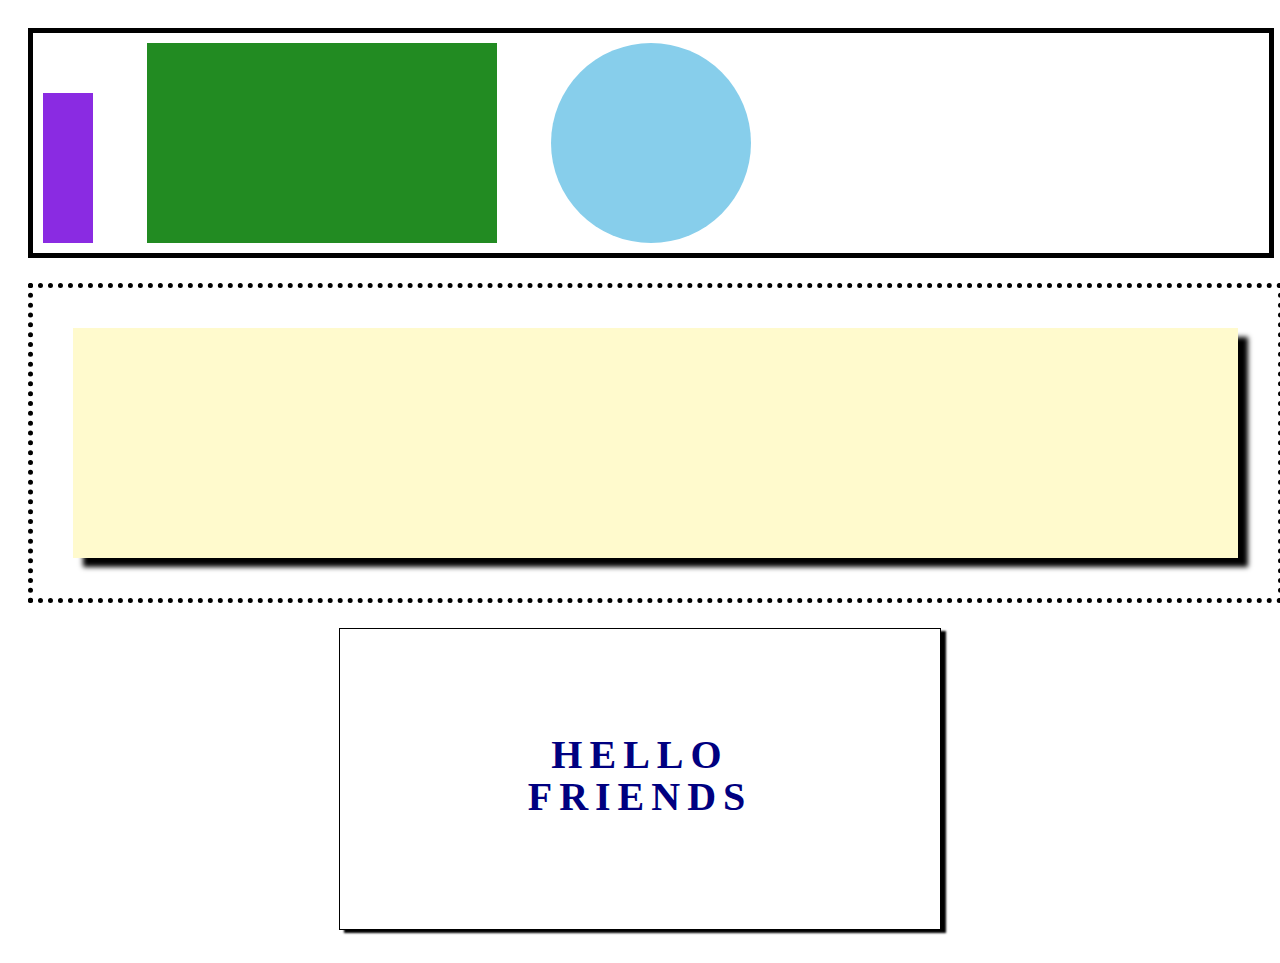
<file: second/index.html>
<!-- Put your HTML HERE, make sure to connect your index.css sheet -->
<!DOCTYPE html>
<html lang="en">
<head>
    <meta charset="UTF-8">
    <meta name="viewport" content="width=device-width, initial-scale=1.0">
    <link rel="stylesheet" href="index.css">
    <title>Html Layout Assignment Level 2</title>
</head>
<body>
    <header>
        <div class="purpleBox"></div>
        <div class="greenBox"></div>
        <div class="blueCircle"></div>
    </header>
    <div class="main-box">
        <div class="content-box"></div>
    </div>
    <footer>
        <div class="greeting">HELLO<p>FRIENDS</p></div>
    </footer>
</body>
</html>
</file>
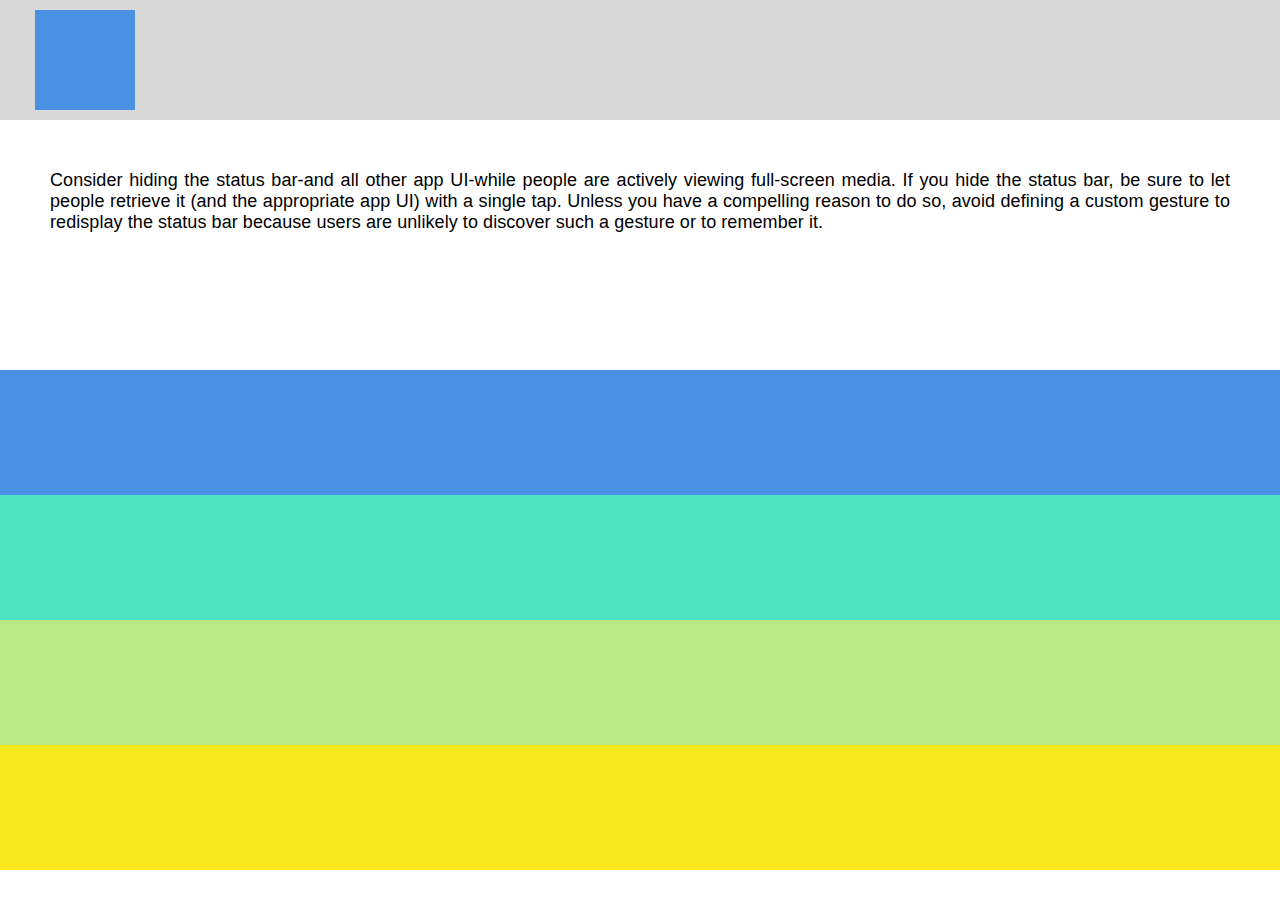
<file: third/index.html>
<!-- Put your HTML HERE, make sure to connect your index.css sheet -->
<!DOCTYPE html>
<html lang="en">
<head>
    <meta charset="UTF-8">
    <meta name="viewport" content="width=device-width, initial-scale=1.0">
    <title>HTML Layout Assignment Level 3`</title>
    <link rel="stylesheet" href="index.css">
</head>
<body>
   <header>
       <div class="blue-box"></div>
   </header> 
   <div class="content-box">Consider hiding the status bar-and all other app UI-while people are actively viewing full-screen media. If you hide the status bar, be sure to let people retrieve it (and the appropriate app UI) with a single tap. Unless you have a compelling reason to do so, avoid defining a custom gesture to redisplay the status bar because users are unlikely to discover such a gesture or to remember it.
   </div>
   <div class="blue-bar"></div>
   <div class="cyan-bar"></div>
   <div class="green-bar"></div>
   <div class="yellow-bar"></div>
</body>
</html>
</file>
<file: second/index.css>
body {
    padding:20px;
}
header {
    border: solid black thick;
    width:95vw;
    min-width:900px;
    height: 200px;
    margin: 0 auto;
    padding:10px;
}
.purpleBox {
    background-color:#8A2BE2;
    height: 150px;
    width: 50px;
    margin-top:30px;
    display: inline-block;

}
.greenBox {
    background-color:#228B22;
    width:350px;
    height:200px;
    display:inline-block;
    margin-left: 50px;
}
.blueCircle {
    background-color:#87CEEB;
    height:200px;
    width:200px;
    display:inline-block;
    border-radius:200px;
    margin-left: 50px;
}
.content-box {
    background-color:#FFFACD;
    width:100%;
    height:100%;
    box-shadow: 10px 9px 5px;
    
}
.main-box {
    background-color: white;
    width: 91vw;
    min-width:840px;
    height:230px;
    border:dotted thick black;
    margin: 0 auto;
    margin-top: 25px;
    padding: 40px;
}
.greeting{
    color:#000080;
    font-family: 'Times New Roman';
    font-size: 40px;
    font-weight:bold;
    text-align:center;
    padding:125px;
    letter-spacing:7px;
    line-height: 2px;
}

footer{
    margin:0 auto;
    margin-top: 25px;
    height: 300px;
    width: 600px;
    box-shadow:5px 3px 2px;
    border: solid thin black;
}
</file>
<file: third/index.css>
body {
    margin:0;
    width:100vw;
}
.content-box{
    font-family:'Segoe UI', Tahoma, Geneva, Verdana, sans-serif;
    font-size:18px;
    letter-spacing: 0.07px;
    text-align: justify;
    height:150px;
    padding:50px ;
}
header {
    background-color:#D8D8D8;
    width:100vw;
    height:100px;
    padding:10px;
}
.blue-box {
    height:100px;
    width:100px;
    background-color:#4A90E2;
    margin-left:25px;
}
.blue-bar {
    background-color: #4A90E2;
    width:100vw;
    height:125px;
}
.cyan-bar {
    background-color:#50E3C2;
    width:100vw;
    height:125px;
}
.green-bar {
    background-color: #B8E986;
    width:100vw;
    height:125px;
}
.yellow-bar {
    background-color:#F8E71C;
    width:100vw;
    height:125px;
}
</file>
